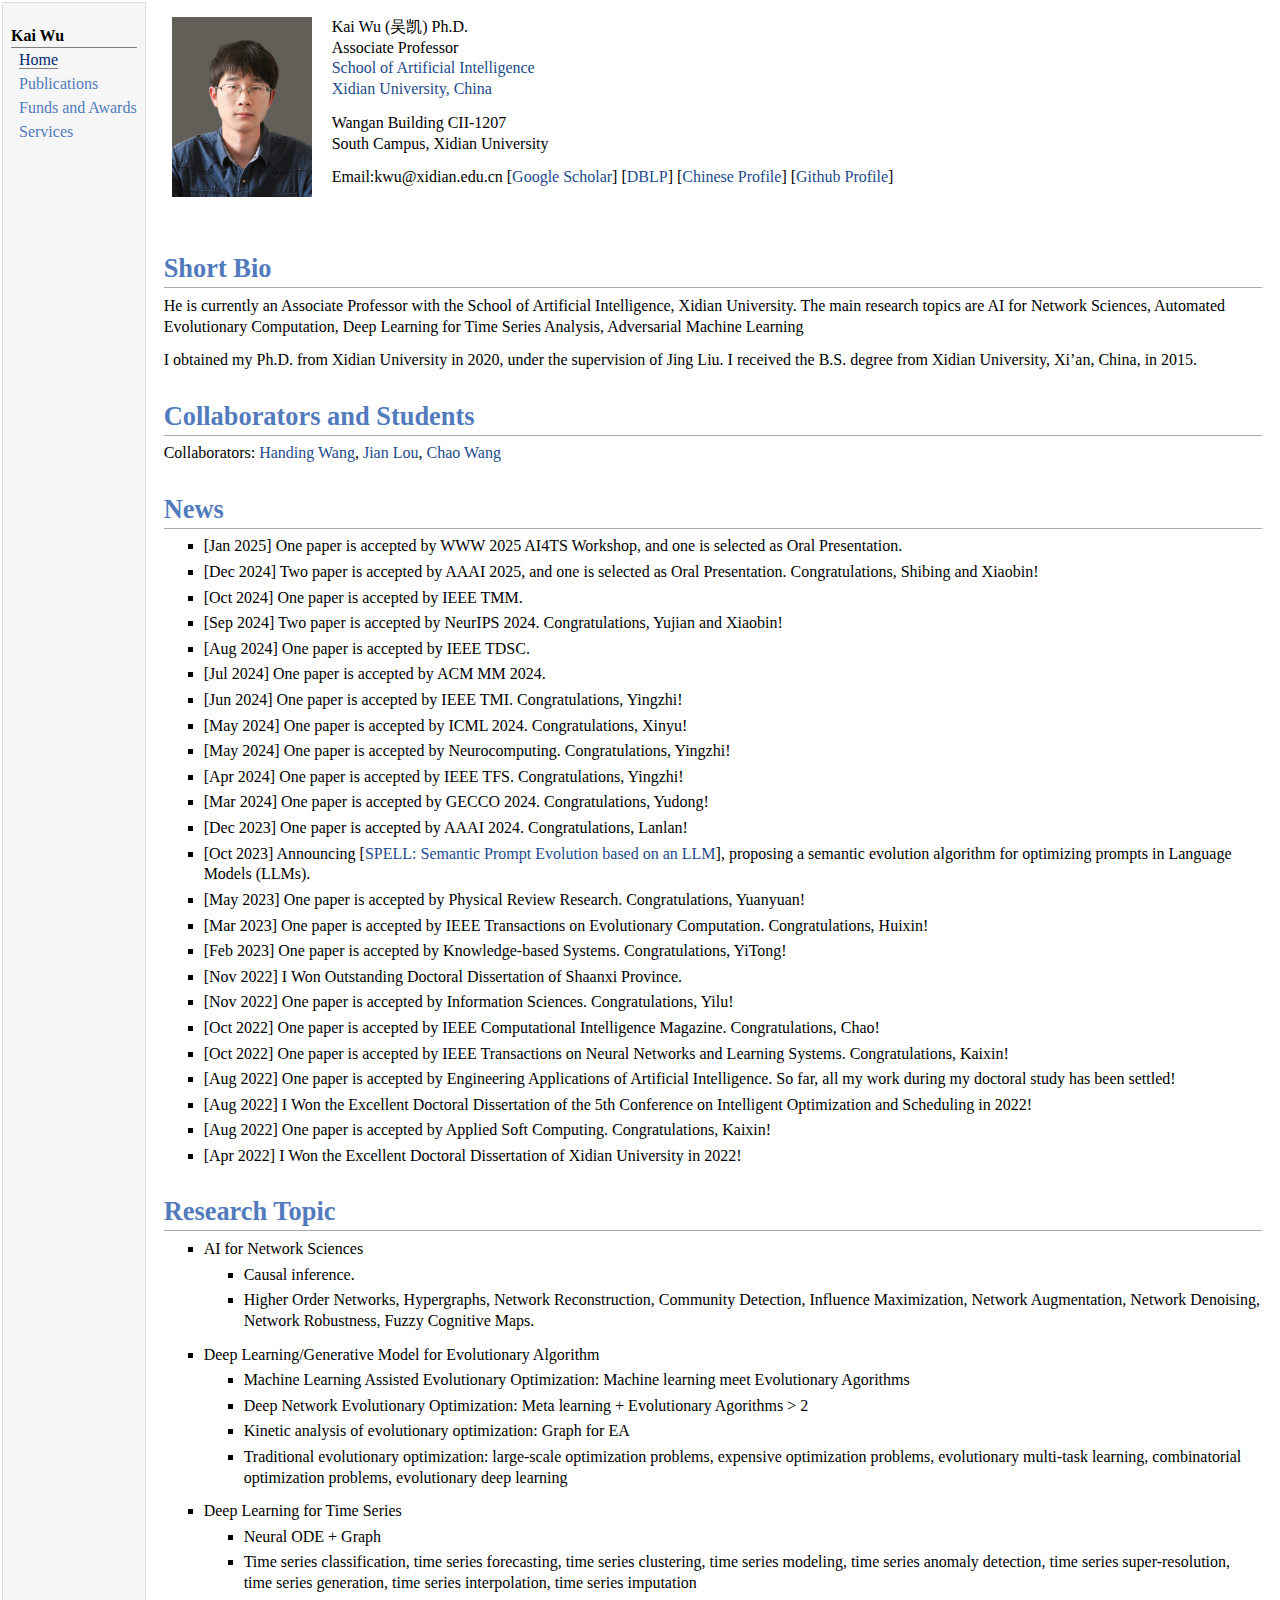
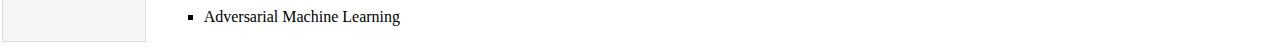
<file: index.html>
<!DOCTYPE html PUBLIC "-//W3C//DTD XHTML 1.1//EN"
  "http://www.w3.org/TR/xhtml11/DTD/xhtml11.dtd">
<html xmlns="http://www.w3.org/1999/xhtml" xml:lang="en">
<head>
<meta name="generator" content="jemdoc, see http://jemdoc.jaboc.net/" />
<meta http-equiv="Content-Type" content="text/html;charset=utf-8" />
<link rel="stylesheet" href="jemdoc.css" type="text/css" />
<title>Welcome to Kai Wu's Homepage</title>
</head>
<body>
<table summary="Table for page layout." id="tlayout">
<tr valign="top">
<td id="layout-menu">
<div class="menu-category">Kai Wu</div>
<div class="menu-item"><a href="index.html" class="current">Home</a></div>
<div class="menu-item"><a href="publication.html">Publications</a></div>
<div class="menu-item"><a href="grant_award.html">Funds and Awards</a></div>
<div class="menu-item"><a href="service.html">Services</a></div>
<script type="text/javascript" id="clstr_globe" src="//clustrmaps.com/globe.js?d=V5JjG9mrYOMcBDVsyWAWHBMVtJ3RlmTlkPXp74r67qE"></script>
</td>
<td id="layout-content">
<p>
<tt> </tt>
</p>
<table class="imgtable"><tr><td>
<img src="kw.jpg" alt="alt text" width="140px" />&nbsp;</td>
<td align="left"><p>Kai Wu (吴凯) Ph.D.<br>
Associate Professor<br>
<a href="http://sai.xidian.edu.cn/" target=&ldquo;blank&rdquo;>School of Artificial Intelligence</a> <br>
<a href="https://www.xidian.edu.cn/" target=&ldquo;blank&rdquo;>Xidian University, China</a> <br></p>
<p>Wangan Building CII-1207<br>
South Campus, Xidian University<br></p>
<p>Email:kwu@xidian.edu.cn [<a href="https://scholar.google.com/citations?hl=zh-CN&user=4zGSPzsAAAAJ" target=&ldquo;blank&rdquo;>Google Scholar</a>] [<a href="https://dblp.org/pid/94/4728-3.html" target=&ldquo;blank&rdquo;>DBLP</a>] [<a href="https://web.xidian.edu.cn/kwu/" target=&ldquo;blank&rdquo;>Chinese Profile</a>] [<a href="https://github.com/SparseL" target=&ldquo;blank&rdquo;>Github Profile</a>]</p>
</td></tr></table>
<p><br></p>
<h1>Short Bio</h1>
<p>He is currently an Associate Professor with the School of Artificial Intelligence, Xidian University. The main research topics are AI for Network Sciences, Automated Evolutionary Computation, Deep Learning for Time Series Analysis, Adversarial Machine Learning</p>
<p>I obtained my Ph.D. from Xidian University in 2020, under the supervision of Jing Liu. I received the B.S. degree from Xidian University, Xi’an, China, in 2015.</p>
<!-- <p>He is the chair of IEEE Symposium 2020-2022 on Multi-agent System Coordination and Optimization</a>.</p> -->
<!-- <p>He is the chair of <a href="http://conf.kzgc.com.cn/iai2020/submitpapers/invitedsessions" target=&ldquo;blank&rdquo;>The 2nd International Conference on Industrial Artificial Intelligence, Invited Session: Industrial Artificial Intelligence for Time Series Data in Large-scale Complex Systems</a>.</p> -->
<h1>Collaborators and Students</h1>
  <p>Collaborators: <a href="https://sites.google.com/site/handingwanghomepage/home" target=&ldquo;blank&rdquo;>Handing Wang</a>, <a href="https://sites.google.com/view/jianlou" target=&ldquo;blank&rdquo;>Jian Lou</a>, <a href="https://xiaofangxd.github.io/Chao-Wang/about/" target=&ldquo;blank&rdquo;>Chao Wang</a></p>
  <!-- <p>Master Students: Shuijing Zhang, Huixin Ma, Yuanyuan Li, Lanlan Chen, Xiaobin Li, Xinyu Guo, Tianyu Li, Yudong Yang, Beining Zhang, Yujian Li</p> -->
<h1>News</h1>
<ul>
<!--<li><p>[Nov 2022] I Won Outstanding Doctoral Dissertation of Shaanxi Province.</p> 
</li>-->
<li><p>[Jan 2025] One paper is accepted by WWW 2025 AI4TS Workshop, and one is selected as Oral Presentation.</p>
</li>
<li><p>[Dec 2024] Two paper is accepted by AAAI 2025, and one is selected as Oral Presentation. Congratulations, Shibing and Xiaobin!</p>
</li>
<li><p>[Oct 2024] One paper is accepted by IEEE TMM.</p>
</li>
<li><p>[Sep 2024] Two paper is accepted by NeurIPS 2024. Congratulations, Yujian and Xiaobin!</p>
</li>
<li><p>[Aug 2024] One paper is accepted by IEEE TDSC.</p>
</li>
<li><p>[Jul 2024] One paper is accepted by ACM MM 2024.</p>
</li>
<li><p>[Jun 2024] One paper is accepted by IEEE TMI. Congratulations, Yingzhi!</p>
</li>
<li><p>[May 2024] One paper is accepted by ICML 2024. Congratulations, Xinyu!</p>
</li>
<li><p>[May 2024] One paper is accepted by Neurocomputing. Congratulations, Yingzhi!</p>
</li>
<li><p>[Apr 2024] One paper is accepted by IEEE TFS. Congratulations, Yingzhi!</p>
</li>
<li><p>[Mar 2024] One paper is accepted by GECCO 2024. Congratulations, Yudong!</p>
</li>
<li><p>[Dec 2023] One paper is accepted by AAAI 2024. Congratulations, Lanlan!</p>
</li>
<li><p>[Oct 2023] Announcing [<a href="https://arxiv.org/abs/2310.01260J" target=&ldquo;blank&rdquo;>SPELL: Semantic Prompt Evolution based on an LLM</a>], proposing a semantic evolution algorithm for optimizing prompts in Language Models (LLMs).</p>
</li>
<li><p>[May 2023] One paper is accepted by Physical Review Research. Congratulations, Yuanyuan!</p>
</li>
<li><p>[Mar 2023] One paper is accepted by IEEE Transactions on Evolutionary Computation. Congratulations, Huixin!</p>
</li>
<li><p>[Feb 2023] One paper is accepted by Knowledge-based Systems. Congratulations, YiTong!</p>
</li>
<li><p>[Nov 2022] I Won Outstanding Doctoral Dissertation of Shaanxi Province.</p> 
</li>
<li><p>[Nov 2022] One paper is accepted by Information Sciences. Congratulations, Yilu!</p>
</li>
<li><p>[Oct 2022] One paper is accepted by IEEE Computational Intelligence Magazine. Congratulations, Chao!</p>
</li>
<li><p>[Oct 2022] One paper is accepted by IEEE Transactions on Neural Networks and Learning Systems. Congratulations, Kaixin!</p>
</li>
<li><p>[Aug 2022] One paper is accepted by Engineering Applications of Artificial Intelligence. So far, all my work during my doctoral study has been settled!</p>
</li>
<li><p>[Aug 2022] I Won the Excellent Doctoral Dissertation of the 5th Conference on Intelligent Optimization and Scheduling in 2022!</p>
</li>
<li><p>[Aug 2022] One paper is accepted by Applied Soft Computing. Congratulations, Kaixin!</p>
</li>
<li><p>[Apr 2022] I Won the Excellent Doctoral Dissertation of Xidian University in 2022!</p>
</li>
<!-- <li><p>[Dec 2021] One paper is accepted by IEEE Computational Intelligence Magazine. Congratulations, Chao!</p>
</li>
<li><p>[Dec 2021] Supported by the youth talent fund of Zhejiang Lab.</p>
</li>
<li><p>[Sep 2021] One paper is accepted by ChineseCSCW2021.</p>
</li>
<li><p>[Aug 2021] One paper is accepted by IEEE Transactions on Cybernetics. Congratulations, Chaolong Ying!</p>
</li>
<li><p>[Jun 2021] One paper is accepted by IEEE Transactions on Cybernetics. Congratulations, Chao!</p>
</li>
<li><p>[Apr 2021] One paper is accepted by Applied Soft Computing. Congratulations, Chao!</p>
</li>
<li><p>[Apr 2021] One paper is accepted by Knowledge-based Systems. Congratulations, Fang!</p>
</li>
<li><p>[Mar 2021] One paper is accepted by IEEE Transactions on Evolutionary Computation</p>
</li>
<li><p>[Feb 2021] One paper is accepted by SCIENTIA SINICA Technologica</p>
</li>
<li><p>[Nov 2020] One paper is accepted by EMO2021</p>
</li>
<li><p>[Sep 2020] One paper is accepted by IEEE SSCI2020</p>
</li>
<li><p>[Sep 2020] One paper is accepted by IAI2020</p>
</li>
<li><p>[Sep 2020] One paper is accepted by IEEE Transactions on Cybernetics</p>
</li>
<li><p>[Sep 2020] I have joined in Xidian University</p>
</li>
<li><p>[Aug 2020] 2020-8-18, I have successfully defended my PhD dissertation and became a PhD</p>
</li>
<li><p>[Mar 2020] Call for Paper: <a href="http://conf.kzgc.com.cn/iai2020/submitpapers/invitedsessions" target=&ldquo;blank&rdquo;>The 2nd International Conference on Industrial Artificial Intelligence, Invited Session: Industrial Artificial Intelligence for Time Series Data in Large-scale Complex Systems</a>.</p>
</li>
<li><p>[Feb 2020] Call for Paper: <a href="http://www.ieeessci2020.org/symposiums/masco.html" target=&ldquo;blank&rdquo;>IEEE Symposium 2020 on Multi-agent System Coordination and Optimization</a>.</p>
</li>
<li><p>[Aug 2020] One paper is accepted by IEEE Transactions on Evolutionary Computation</p>
</li>
<li><p>[Aug 2020] One paper is accepted by Knowledge-based Systems</p>
</li>
<li><p>[May 2020] One paper is accepted by Knowledge-based Systems</p>
</li>
<li><p>[May 2020] One paper is accepted by IEEE Transactions on Fuzzy Systems</p>
</li>
<li><p>[Apr 2020] One paper is accepted by IEEE Transactions on Fuzzy Systems</p>
</li>
<li><p>[Feb 2020] One paper is accepted by IEEE Transactions on Fuzzy Systems</p>
</li>
<li><p>[Nov 2019] One paper is accepted by IEEE Transactions on Fuzzy Systems</p>
</li> -->
</ul>
<h1>Research Topic</h1>
<ul>
<li><p>AI for Network Sciences
</p>
</li>
<ul>
<li><p>Causal inference.</p>
</li>
<li><p>Higher Order Networks, Hypergraphs, Network Reconstruction, Community Detection, Influence Maximization, Network Augmentation, Network Denoising, Network Robustness, Fuzzy Cognitive Maps.</p>
</li>
</ul>
</ul>
<ul>
<li><p>Deep Learning/Generative Model for Evolutionary Algorithm</p>
</li>
<ul>
<li><p>Machine Learning Assisted Evolutionary Optimization: Machine learning meet Evolutionary Agorithms</p>
</li>
<li><p>Deep Network Evolutionary Optimization: Meta learning + Evolutionary Agorithms > 2</p>
</li>
<li><p>Kinetic analysis of evolutionary optimization: Graph for EA</p>
</li>
<li><p>Traditional evolutionary optimization: large-scale optimization problems, expensive optimization problems, evolutionary multi-task learning, combinatorial optimization problems, evolutionary deep learning</p>
</li>
</ul>
</ul>
<ul>
<li><p>Deep Learning for Time Series</p>
</li>
<ul>
<li><p>Neural ODE + Graph</p>
</li>
<li><p>Time series classification, time series forecasting, time series clustering, time series modeling, time series anomaly detection, time series super-resolution, time series generation, time series interpolation, time series imputation</p>
</li>
</ul>
</ul>
<ul>
<li><p>Adversarial Machine Learning</p>
</li>
</ul>
</td>
</tr>
</table>
<script>
var _hmt = _hmt || [];
(function() {
  var hm = document.createElement("script");
  hm.src = "https://hm.baidu.com/hm.js?d56a1698848ed345e37455eb85b19de8";
  var s = document.getElementsByTagName("script")[0]; 
  s.parentNode.insertBefore(hm, s);
})();
</script>
</body>
</html>
</file>
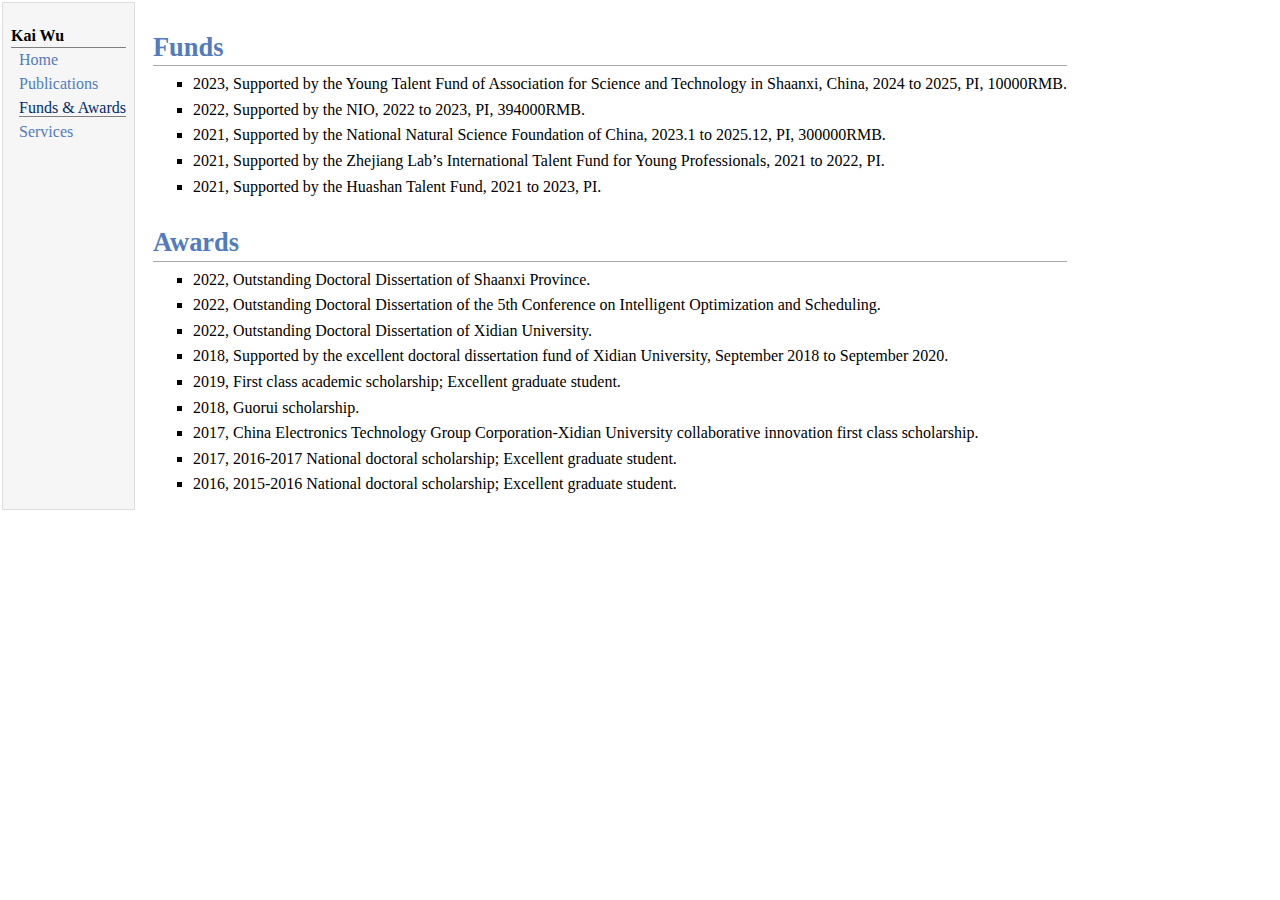
<file: grant_award.html>
<!DOCTYPE html PUBLIC "-//W3C//DTD XHTML 1.1//EN"
  "http://www.w3.org/TR/xhtml11/DTD/xhtml11.dtd">
<html xmlns="http://www.w3.org/1999/xhtml" xml:lang="en">
<head>
<meta name="generator" content="jemdoc, see http://jemdoc.jaboc.net/" />
<meta http-equiv="Content-Type" content="text/html;charset=utf-8" />
<link rel="stylesheet" href="jemdoc.css" type="text/css" />
<title>Welcome to Kai Wu's Homepage</title>
</head>
<body>
<table summary="Table for page layout." id="tlayout">
<tr valign="top">
<td id="layout-menu">
<div class="menu-category">Kai Wu</div>
<div class="menu-item"><a href="index.html">Home</a></div>
<div class="menu-item"><a href="publication.html">Publications</a></div>
<div class="menu-item"><a href="grant_award.html" class="current">Funds & Awards</a></div>
<div class="menu-item"><a href="service.html">Services</a></div>
</td>
<td id="layout-content">
<p>
<tt> </tt>
</p>
<h1>Funds</h1>
<ul>
<li><p>2023, Supported by the Young Talent Fund of Association for Science and Technology in Shaanxi, China, 2024 to 2025, PI, 10000RMB.</p>
</li>
<li><p>2022, Supported by the NIO, 2022 to 2023, PI, 394000RMB.</p>
</li>
<li><p>2021, Supported by the National Natural Science Foundation of China, 2023.1 to 2025.12, PI, 300000RMB.</p>
</li>
<li><p>2021, Supported by the Zhejiang Lab’s International Talent Fund for Young Professionals, 2021 to 2022, PI.</p>
</li>
<li><p>2021, Supported by the Huashan Talent Fund, 2021 to 2023, PI.</p>
</li>
</ul>

<h1>Awards</h1>
<ul>
<li><p>2022, Outstanding Doctoral Dissertation of Shaanxi Province.</p>
</li>
<li><p>2022, Outstanding Doctoral Dissertation of the 5th Conference on Intelligent Optimization and Scheduling.</p>
</li>
<li><p>2022, Outstanding Doctoral Dissertation of Xidian University.</p>
</li>
<li><p>2018, Supported by the excellent doctoral dissertation fund of Xidian University, September 2018 to September 2020.</p>
</li>
<li><p>2019, First class academic scholarship; Excellent graduate student.</p>
</li>
<li><p>2018, Guorui scholarship.</p>
</li>
<li><p>2017, China Electronics Technology Group Corporation-Xidian University collaborative innovation first class scholarship.</p>
</li>
<li><p>2017, 2016-2017 National doctoral scholarship; Excellent graduate student.</p>
</li>
<li><p>2016, 2015-2016 National doctoral scholarship; Excellent graduate student.</p>
</li>
</ul>
</td>
</tr>
</table>
<script>
var _hmt = _hmt || [];
(function() {
  var hm = document.createElement("script");
  hm.src = "https://hm.baidu.com/hm.js?d56a1698848ed345e37455eb85b19de8";
  var s = document.getElementsByTagName("script")[0]; 
  s.parentNode.insertBefore(hm, s);
})();
</script>
</body>
</html>
</file>
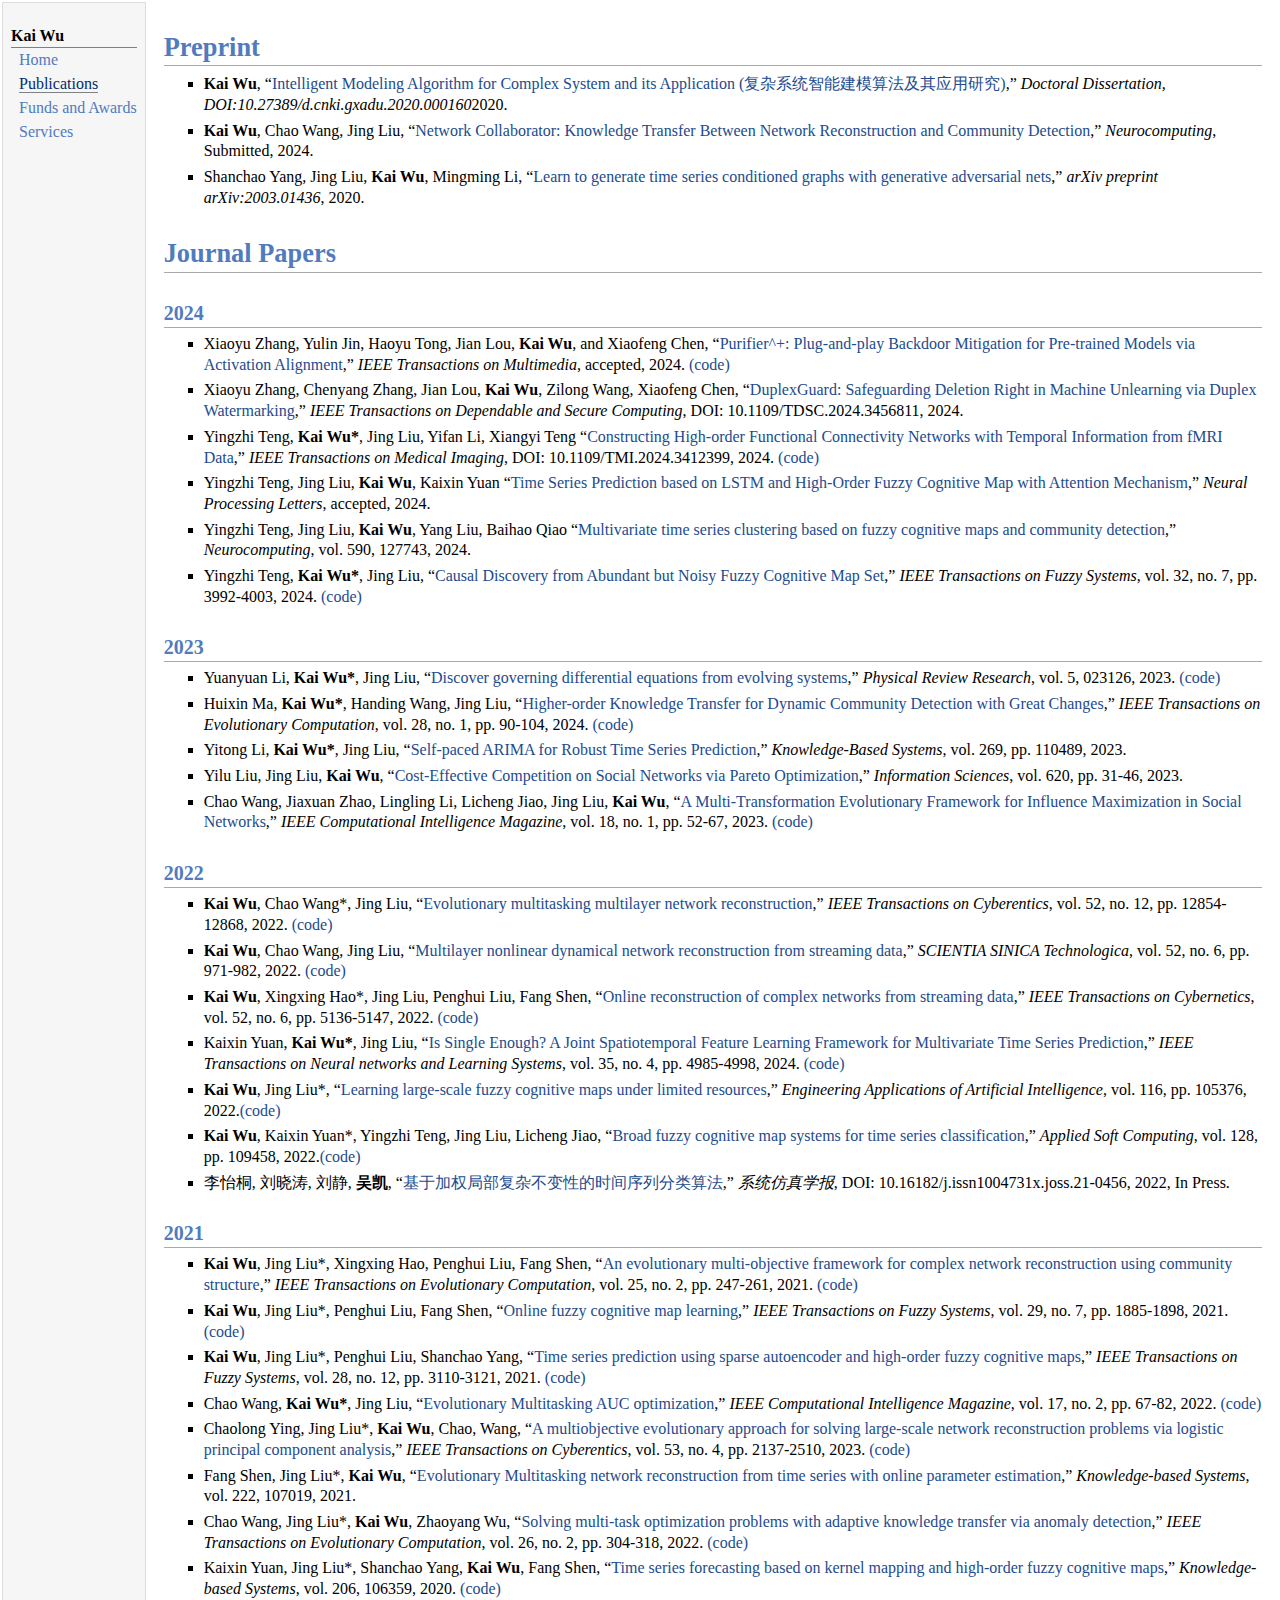
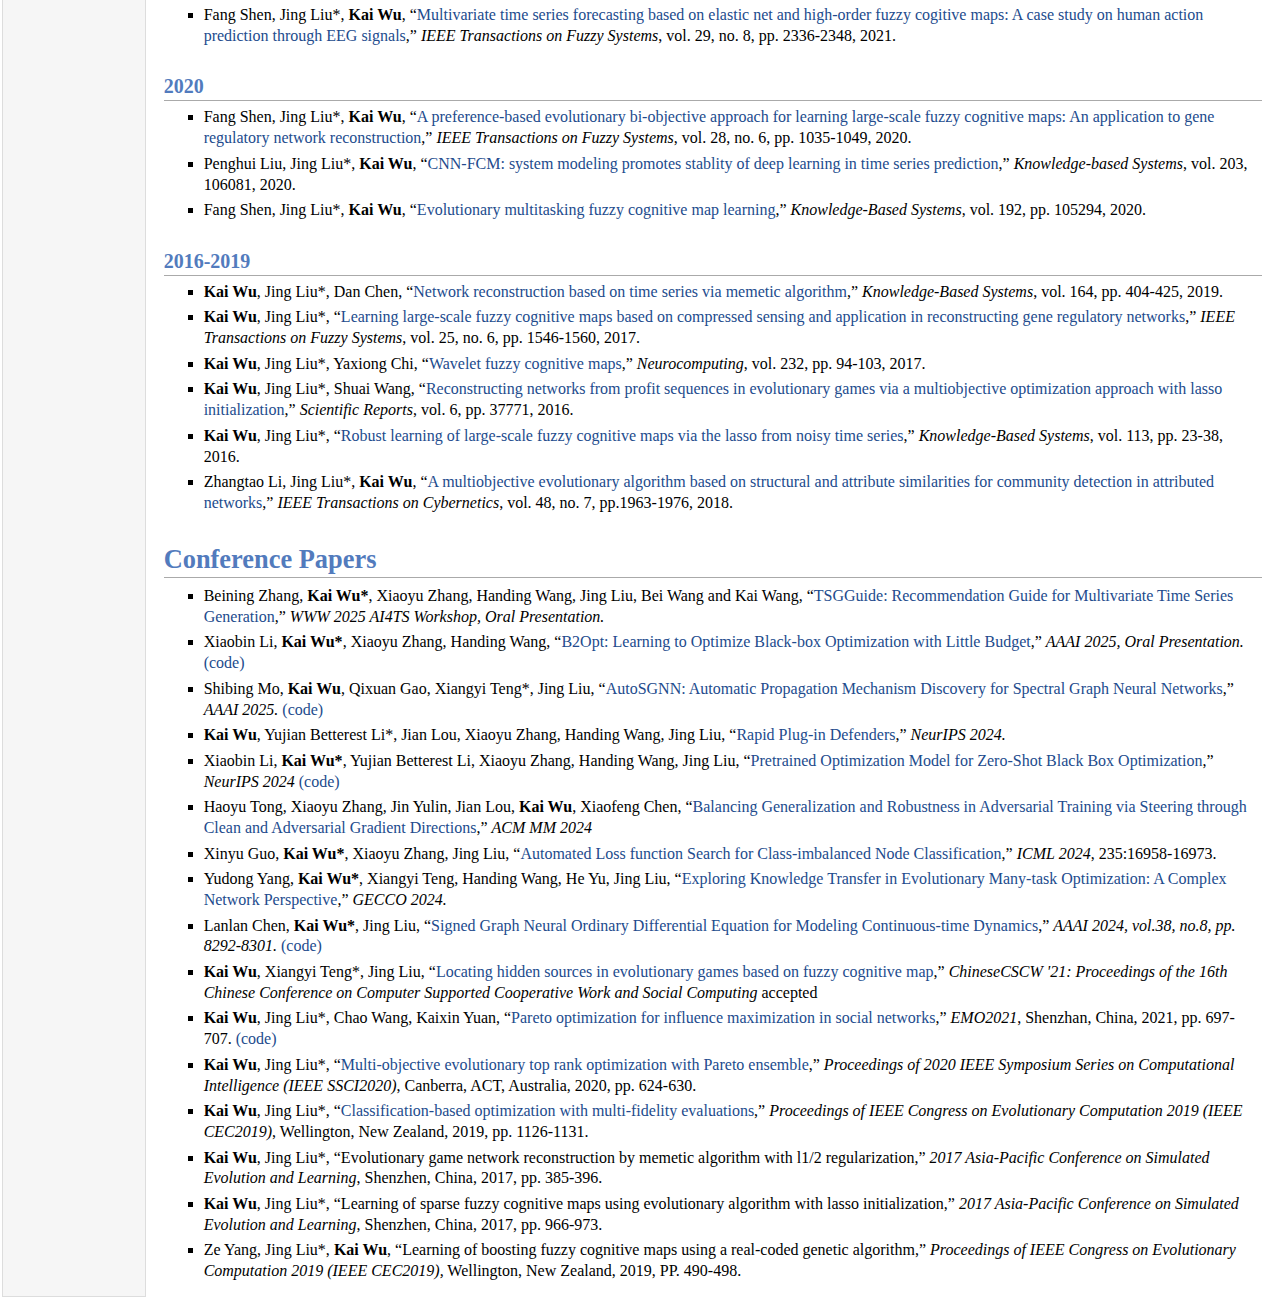
<file: publication.html>
<!DOCTYPE html PUBLIC "-//W3C//DTD XHTML 1.1//EN"
  "http://www.w3.org/TR/xhtml11/DTD/xhtml11.dtd">
<html xmlns="http://www.w3.org/1999/xhtml" xml:lang="en">
<head>
<meta name="generator" content="jemdoc, see http://jemdoc.jaboc.net/" />
<meta http-equiv="Content-Type" content="text/html;charset=utf-8" />
<link rel="stylesheet" href="jemdoc.css" type="text/css" />
<title>Welcome to Kai Wu's Homepage</title>
</head>
<body>
<table summary="Table for page layout." id="tlayout">
<tr valign="top">
<td id="layout-menu">
<div class="menu-category">Kai Wu</div>
<div class="menu-item"><a href="index.html">Home</a></div>
<div class="menu-item"><a href="publication.html" class="current">Publications</a></div>
<div class="menu-item"><a href="grant_award.html">Funds and Awards</a></div>
<div class="menu-item"><a href="service.html">Services</a></div>
<!-- <script type="text/javascript" id="clustrmaps" src="//clustrmaps.com/map_v2.js?d=V5JjG9mrYOMcBDVsyWAWHBMVtJ3RlmTlkPXp74r67qE&cl=ffffff&w=a"></script> -->
</td>
<td id="layout-content">
<p>
<tt> </tt>
</p>
<h1>Preprint</h1>
<ul>
<li><p><b>Kai Wu</b>, &ldquo;<a href="https://kns.cnki.net/kcms/detail/detail.aspx?dbcode=CDFD&dbname=CDFDLAST2021&filename=1020162882.nh&uniplatform=NZKPT&v=KC20cTX2YD2tEipAQOix4NBu0uBSNsiGQ7xkDawCjfMa4ZWfmcqp742v8DQQYzcD" target=&rdquo;blank&ldquo;>Intelligent Modeling Algorithm for Complex System and its Application (复杂系统智能建模算法及其应用研究)</a>,&rdquo; <i>Doctoral Dissertation, DOI:10.27389/d.cnki.gxadu.2020.000160</i>2020.</p>
</li>
<li><p><b>Kai Wu</b>, Chao Wang, Jing Liu, &ldquo;<a href="https://arxiv.org/abs/2201.01134" target=&rdquo;blank&ldquo;>Network Collaborator: Knowledge Transfer Between Network Reconstruction and Community Detection</a>,&rdquo; <i>Neurocomputing</i>, Submitted, 2024.</p>
</li>
<li><p>Shanchao Yang, Jing Liu, <b>Kai Wu</b>, Mingming Li, &ldquo;<a href="https://arxiv.org/abs/2003.01436" target=&rdquo;blank&ldquo;>Learn to generate time series conditioned graphs with generative adversarial nets</a>,&rdquo;  <i>arXiv preprint arXiv:2003.01436</i>, 2020.</p> 
</li>
</ul>  
<h1>Journal Papers</h1>
<h2>2024</h2>
<ul>
<li><p>Xiaoyu Zhang, Yulin Jin, Haoyu Tong, Jian Lou, <b>Kai Wu</b>, and Xiaofeng Chen, &ldquo;<a href="https://ieeexplore.ieee.org/document/10495183" target=&rdquo;blank&ldquo;>Purifier^+: Plug-and-play Backdoor Mitigation for Pre-trained Models via Activation Alignment</a>,&rdquo; <i>IEEE Transactions on Multimedia</i>, accepted, 2024. <a href="https://github.com/clustering-effect/Purifier" target=blank>(code)</a></p>
</li>
<li><p>Xiaoyu Zhang, Chenyang Zhang, Jian Lou, <b>Kai Wu</b>, Zilong Wang, Xiaofeng Chen, &ldquo;<a href="https://ieeexplore.ieee.org/abstract/document/10670570" target=&rdquo;blank&ldquo;>DuplexGuard: Safeguarding Deletion Right in Machine Unlearning via Duplex Watermarking</a>,&rdquo; <i>IEEE Transactions on Dependable and Secure Computing</i>, DOI: 10.1109/TDSC.2024.3456811, 2024. </p>
</li>
<li><p>Yingzhi Teng, <b>Kai Wu*</b>, Jing Liu, Yifan Li, Xiangyi Teng &ldquo;<a href="https://ieeexplore.ieee.org/document/10553342" target=&rdquo;blank&ldquo;>Constructing High-order Functional Connectivity Networks with Temporal Information from fMRI Data</a>,&rdquo; <i>IEEE Transactions on Medical Imaging</i>, DOI: 10.1109/TMI.2024.3412399, 2024. <a href="https://github.com/IngeTeng/THFCN" target=blank>(code)</a></p>
</li>
<li><p>Yingzhi Teng, Jing Liu, <b>Kai Wu</b>, Kaixin Yuan &ldquo;<a href="https://www.sciencedirect.com/science/article/abs/pii/S0925231224005149" target=&rdquo;blank&ldquo;>Time Series Prediction based on LSTM and High-Order Fuzzy Cognitive Map with Attention Mechanism</a>,&rdquo; <i>Neural Processing Letters</i>, accepted, 2024.</p>
</li>
<li><p>Yingzhi Teng, Jing Liu, <b>Kai Wu</b>, Yang Liu, Baihao Qiao &ldquo;<a href="https://www.sciencedirect.com/science/article/abs/pii/S0925231224005149" target=&rdquo;blank&ldquo;>Multivariate time series clustering based on fuzzy cognitive maps and community detection</a>,&rdquo; <i>Neurocomputing</i>, vol. 590, 127743, 2024.</p>
</li>
<li><p>Yingzhi Teng, <b>Kai Wu*</b>, Jing Liu, &ldquo;<a href="https://ieeexplore.ieee.org/document/10495183" target=&rdquo;blank&ldquo;>Causal Discovery from Abundant but Noisy Fuzzy Cognitive Map Set</a>,&rdquo; <i>IEEE Transactions on Fuzzy Systems</i>, vol. 32, no. 7, pp. 3992-4003, 2024. <a href="https://github.com/IngeTeng/Abundant-but-Noisy-FCMs" target=blank>(code)</a></p>
</li>
</ul>
<h2>2023</h2>
<ul>
<li><p>Yuanyuan Li, <b>Kai Wu*</b>, Jing Liu, &ldquo;<a href="https://journals.aps.org/prresearch/abstract/10.1103/PhysRevResearch.5.023126" target=&rdquo;blank&ldquo;>Discover governing differential equations from evolving systems</a>,&rdquo; <i>Physical Review Research</i>, vol. 5, 023126, 2023. <a href="https://github.com/xiaoyuans/O-SINDy" target=blank>(code)</a></p>
</li>
<li><p>Huixin Ma, <b>Kai Wu*</b>, Handing Wang, Jing Liu, &ldquo;<a href="https://ieeexplore.ieee.org/abstract/document/10071529/" target=&rdquo;blank&ldquo;>Higher-order Knowledge Transfer for Dynamic Community Detection with Great Changes</a>,&rdquo; <i>IEEE Transactions on Evolutionary Computation</i>, vol. 28, no. 1, pp. 90-104, 2024. <a href="https://github.com/SparseL/HoKT" target=blank>(code)</a></p>
</li>
<li><p>Yitong Li, <b>Kai Wu*</b>, Jing Liu, &ldquo;<a href="https://www.sciencedirect.com/science/article/abs/pii/S0950705123002393" target=&rdquo;blank&ldquo;>Self-paced ARIMA for Robust Time Series Prediction</a>,&rdquo; <i>Knowledge-Based Systems</i>, vol. 269, pp. 110489, 2023.</p> 
</li>
<li><p>Yilu Liu, Jing Liu, <b>Kai Wu</b>, &ldquo;<a href="https://www.sciencedirect.com/science/article/abs/pii/S0020025522013366" target=&rdquo;blank&ldquo;>Cost-Effective Competition on Social Networks via Pareto Optimization</a>,&rdquo; <i>Information Sciences</i>, vol. 620, pp. 31-46, 2023.</p> 
</li>
<li><p>Chao Wang, Jiaxuan Zhao, Lingling Li, Licheng Jiao, Jing Liu, <b>Kai Wu</b>, &ldquo;<a href="https://arxiv.org/abs/2204.03297" target=&rdquo;blank&ldquo;>A Multi-Transformation Evolutionary Framework for Influence Maximization in Social Networks</a>,&rdquo; <i>IEEE Computational Intelligence Magazine</i>, vol. 18, no. 1, pp. 52-67, 2023. <a href="https://github.com/xiaofangxd/MTEFIM" target=blank>(code)</a></p>
</li>
</ul>
<h2>2022</h2>
<ul>
<li><p><b>Kai Wu</b>, Chao Wang*, Jing Liu, &ldquo;<a href="https://www.researchgate.net/publication/352387163_Evolutionary_Multitasking_Multilayer_Network_Reconstruction" target=&rdquo;blank&ldquo;>Evolutionary multitasking multilayer network reconstruction</a>,&rdquo; <i>IEEE Transactions on Cyberentics</i>, vol. 52, no. 12, pp. 12854-12868, 2022. <a href="https://github.com/SparseL/EM2MNR" target=blank>(code)</a></p>
</li>
<li><p><b>Kai Wu</b>, Chao Wang, Jing Liu, &ldquo;<a href="https://engine.scichina.com/publisher/scp/journal/SST/doi/10.1360/SST-2020-0491" target=&rdquo;blank&ldquo;>Multilayer nonlinear dynamical network reconstruction from streaming data</a>,&rdquo; <i>SCIENTIA SINICA Technologica</i>, vol. 52, no. 6, pp. 971-982, 2022. <a href="https://github.com/SparseL/OMNR" target=blank>(code)</a> </p>
</li>
<li><p><b>Kai Wu</b>, Xingxing Hao*, Jing Liu, Penghui Liu, Fang Shen, &ldquo;<a href="https://www.researchgate.net/publication/344233702_Online_Reconstruction_of_Complex_Networks_from_Streaming_Data" target=&rdquo;blank&ldquo;>Online reconstruction of complex networks from streaming data</a>,&rdquo; <i>IEEE Transactions on Cybernetics</i>, vol. 52, no. 6, pp. 5136-5147, 2022. <a href="https://github.com/SparseL/Online-NR" target=blank>(code)</a></p>
</li>
<li><p>Kaixin Yuan, <b>Kai Wu*</b>, Jing Liu, &ldquo;<a href="https://www.researchgate.net/publication/364333994_Is_Single_Enough_A_Joint_Spatiotemporal_Feature_Learning_Framework_for_Multivariate_Time_Series_Prediction" target=&rdquo;blank&ldquo;>Is Single Enough? A Joint Spatiotemporal Feature Learning Framework for Multivariate Time Series Prediction</a>,&rdquo; <i>IEEE Transactions on Neural networks and Learning Systems</i>, vol. 35, no. 4, pp. 4985-4998, 2024. <a href="https://github.com/maisuiqianxun/STFCM/" target=blank>(code)</a></p>
</li>
<li><p><b>Kai Wu</b>, Jing Liu*, &ldquo;<a href="https://www.sciencedirect.com/science/article/abs/pii/S0952197622003852" target=&rdquo;blank&ldquo;>Learning large-scale fuzzy cognitive maps under limited resources</a>,&rdquo; <i>Engineering Applications of Artificial Intelligence</i>, vol. 116, pp. 105376, 2022.<a href="https://github.com/SparseL/HTMA-DRA" target=blank>(code)</a></p> 
</li>
<li><p><b>Kai Wu</b>, Kaixin Yuan*, Yingzhi Teng, Jing Liu, Licheng Jiao,  &ldquo;<a href="https://www.sciencedirect.com/science/article/abs/pii/S1568494622005701" target=&rdquo;blank&ldquo;>Broad fuzzy cognitive map systems for time series classification</a>,&rdquo; <i>Applied Soft Computing</i>, vol. 128, pp. 109458, 2022.<a href="https://github.com/maisuiqianxun/BFCMS" target=blank>(code)</a></p> 
</li>
<li><p>李怡桐, 刘晓涛, 刘静, <b>吴凯</b>, &ldquo;<a href="https://t.cnki.net/kcms/detail?v=g-e6FPoBuLIC4V2nD_YJNnq5wodHDnRl_IVItwAwgd_YS7Xu7nqRnzoGNnqIR8j0clp1WPcj_bDajr4RcZITs_wYPNOi2us0Ao_uP6BlHC4B3ph7-iJeNuxu_alPDX01R79nOX9efYo=&uniplatform=NZKPT" target=&rdquo;blank&ldquo;>基于加权局部复杂不变性的时间序列分类算法</a>,&rdquo; <i>系统仿真学报</i>, DOI: 10.16182/j.issn1004731x.joss.21-0456, 2022, In Press. </p>
</li>
</ul>
<h2>2021</h2>
<ul>
<li><p><b>Kai Wu</b>, Jing Liu*, Xingxing Hao, Penghui Liu, Fang Shen, &ldquo;<a href="https://ieeexplore.ieee.org/document/9180296" target=&rdquo;blank&ldquo;>An evolutionary multi-objective framework for complex network reconstruction using community structure</a>,&rdquo; <i>IEEE Transactions on Evolutionary Computation</i>, vol. 25, no. 2, pp. 247-261, 2021. <a href="https://github.com/SparseL/Community-NR" target=blank>(code)</a></p>
</li>
<li><p><b>Kai Wu</b>, Jing Liu*, Penghui Liu, Fang Shen, &ldquo;<a href="https://ieeexplore.ieee.org/document/9072613" target=&rdquo;blank&ldquo;>Online fuzzy cognitive map learning</a>,&rdquo; <i>IEEE Transactions on Fuzzy Systems</i>, vol. 29, no. 7, pp. 1885-1898, 2021. <a href="https://github.com/SparseL/Online-NR" target=blank>(code)</a></p>
</li>
<li><p><b>Kai Wu</b>, Jing Liu*, Penghui Liu, Shanchao Yang, &ldquo;<a href="https://ieeexplore.ieee.org/document/8918289" target=&rdquo;blank&ldquo;>Time series prediction using sparse autoencoder and high-order fuzzy cognitive maps</a>,&rdquo; <i>IEEE Transactions on Fuzzy Systems</i>, vol. 28, no. 12, pp. 3110-3121, 2021. <a href="https://github.com/SparseL/SAE-FCM" target=blank>(code)</a></p>
</li>
<li><p>Chao Wang, <b>Kai Wu*</b>, Jing Liu, &ldquo;<a href="https://www.researchgate.net/publication/357183194_Evolutionary_Multitasking_AUC_optimization" target=&rdquo;blank&ldquo;>Evolutionary Multitasking AUC optimization</a>,&rdquo; <i>IEEE Computational Intelligence Magazine</i>, vol. 17, no. 2, pp. 67-82, 2022. <a href="https://github.com/xiaofangxd/EMTAUC" target=blank>(code)</a></p>
</li>
<li><p>Chaolong Ying, Jing Liu*, <b>Kai Wu</b>, Chao, Wang, &ldquo;<a href="https://ieeexplore.ieee.org/document/9537739" target=&rdquo;blank&ldquo;>A multiobjective evolutionary approach for solving large-scale network reconstruction problems via logistic principal component analysis</a>,&rdquo; <i>IEEE Transactions on Cyberentics</i>, vol. 53, no. 4, pp. 2137-2510, 2023. <a href="https://github.com/xiaofangxd/SLEMO-NR" target=blank>(code)</a></p>
</li>
<li><p>Fang Shen, Jing Liu*, <b>Kai Wu</b>, &ldquo;<a href="https://www.sciencedirect.com/science/article/abs/pii/S0950705121002823" target=&rdquo;blank&ldquo;>Evolutionary Multitasking network reconstruction from time series with online parameter estimation</a>,&rdquo; <i>Knowledge-based Systems</i>, vol. 222, 107019, 2021.</p>
</li>
<li><p>Chao Wang, Jing Liu*, <b>Kai Wu</b>, Zhaoyang Wu, &ldquo;<a href="https://ieeexplore.ieee.org/document/9385398" target=&rdquo;blank&ldquo;>Solving multi-task optimization problems with adaptive knowledge transfer via anomaly detection</a>,&rdquo; <i>IEEE Transactions on Evolutionary Computation</i>, vol. 26, no. 2, pp. 304-318, 2022. <a href="https://github.com/SparseL/MTEA-AD" target=blank>(code)</a> </p>
</li>
<li><p>Kaixin Yuan, Jing Liu*, Shanchao Yang, <b>Kai Wu</b>, Fang Shen, &ldquo;<a href="https://www.sciencedirect.com/science/article/pii/S0950705120305086" target=&rdquo;blank&ldquo;>Time series forecasting based on kernel mapping and high-order fuzzy cognitive maps</a>,&rdquo; <i>Knowledge-based Systems</i>, vol. 206, 106359, 2020. <a href="https://github.com/maisuiqianxun/Kernel-HFCM" target=blank>(code)</a></p>
</li>
<li><p>Fang Shen, Jing Liu*, <b>Kai Wu</b>, &ldquo;<a href="https://ieeexplore.ieee.org/document/9103961" target=&rdquo;blank&ldquo;>Multivariate time series forecasting based on elastic net and high-order fuzzy cogitive maps: A case study on human action prediction through EEG signals</a>,&rdquo; <i>IEEE Transactions on Fuzzy Systems</i>, vol. 29, no. 8, pp. 2336-2348, 2021.</p>
</li>
</ul>
<h2>2020</h2>
<ul>
<li><p>Fang Shen, Jing Liu*, <b>Kai Wu</b>, &ldquo;<a href="https://ieeexplore.ieee.org/document/9004472" target=&rdquo;blank&ldquo;>A preference-based evolutionary bi-objective approach for learning large-scale fuzzy cognitive maps: An application to gene regulatory network reconstruction</a>,&rdquo; <i>IEEE Transactions on Fuzzy Systems</i>, vol. 28, no. 6, pp. 1035-1049, 2020.</p>
</li>
<li><p>Penghui Liu, Jing Liu*, <b>Kai Wu</b>, &ldquo;<a href="https://www.sciencedirect.com/science/article/abs/pii/S0950705120303592" target=&rdquo;blank&ldquo;>CNN-FCM: system modeling promotes stablity of deep learning in time series prediction</a>,&rdquo; <i>Knowledge-based Systems</i>, vol. 203, 106081, 2020.</p>
</li>
<li><p>Fang Shen, Jing Liu*, <b>Kai Wu</b>, &ldquo;<a href="https://www.sciencedirect.com/science/article/abs/pii/S0950705119305842" target=&rdquo;blank&ldquo;>Evolutionary multitasking fuzzy cognitive map learning</a>,&rdquo; <i>Knowledge-Based Systems</i>, vol. 192, pp. 105294, 2020.</p>
</li>
</ul>
<h2>2016-2019</h2>
<ul>
<li><p><b>Kai Wu</b>, Jing Liu*, Dan Chen, “<a href="https://www.sciencedirect.com/science/article/abs/pii/S0950705118305446" target=&ldquo;blank&rdquo;>Network reconstruction based on time series via memetic algorithm</a>,” <i>Knowledge-Based Systems</i>, vol. 164, pp. 404-425, 2019.</p>
</li>
<li><p><b>Kai Wu</b>, Jing Liu*, &ldquo;<a href="https://ieeexplore.ieee.org/document/8012420" target=&rdquo;blank&ldquo;>Learning large-scale fuzzy cognitive maps based on compressed sensing and application in reconstructing gene regulatory networks</a>,&rdquo; <i>IEEE Transactions on Fuzzy Systems</i>, vol. 25, no. 6, pp. 1546-1560, 2017.</p>
</li>
<li><p><b>Kai Wu</b>, Jing Liu*, Yaxiong Chi, &ldquo;<a href="https://www.sciencedirect.com/science/article/abs/pii/S0925231216315715" target=&rdquo;blank&ldquo;>Wavelet fuzzy cognitive maps</a>,&rdquo; <i>Neurocomputing</i>, vol. 232, pp. 94-103, 2017.</p>
</li>
<li><p><b>Kai Wu</b>, Jing Liu*, Shuai Wang, &ldquo;<a href="https://www.nature.com/articles/srep37771" target=&rdquo;blank&ldquo;>Reconstructing networks from profit sequences in evolutionary games via a multiobjective optimization approach with lasso initialization</a>,&rdquo; <i>Scientific Reports</i>, vol. 6, pp. 37771, 2016.</p>
</li>
<li><p><b>Kai Wu</b>, Jing Liu*, &ldquo;<a href="https://www.sciencedirect.com/science/article/abs/pii/S0950705116303276" target=&ldquo;blank&rdquo;>Robust learning of large-scale fuzzy cognitive maps via the lasso from noisy time series</a>,” <i>Knowledge-Based Systems</i>, vol. 113, pp. 23-38, 2016.</p>
</li>
<li><p>Zhangtao Li, Jing Liu*, <b>Kai Wu</b>, &ldquo;<a href="https://ieeexplore.ieee.org/document/8011493/" target=&rdquo;blank&ldquo;>A multiobjective evolutionary algorithm based on structural and attribute similarities for community detection in attributed networks</a>,&rdquo; <i>IEEE Transactions on Cybernetics</i>, vol. 48, no. 7, pp.1963-1976, 2018.</p>
</li>
</ul>
<h1>Conference Papers</h1>
<ul>
<li><p>Beining Zhang, <b>Kai Wu*</b>, Xiaoyu Zhang, Handing Wang, Jing Liu, Bei Wang and Kai Wang, &ldquo;<a href="https://arxiv.org/abs/2304.11787" target=&ldquo;blank&rdquo;>TSGGuide: Recommendation Guide for Multivariate Time Series Generation</a>,&rdquo; <i>WWW 2025 AI4TS Workshop, Oral Presentation.</i> </p>
</li>
<li><p>Xiaobin Li, <b>Kai Wu*</b>, Xiaoyu Zhang, Handing Wang, &ldquo;<a href="https://arxiv.org/abs/2304.11787" target=&ldquo;blank&rdquo;>B2Opt: Learning to Optimize Black-box Optimization with Little Budget</a>,&rdquo; <i>AAAI 2025, Oral Presentation.</i> <a href="https://github.com/ninja-wm/B2Opt" target=blank>(code)</a></p>
</li>
<li><p>Shibing Mo, <b>Kai Wu</b>, Qixuan Gao, Xiangyi Teng*, Jing Liu, &ldquo;<a href="https://arxiv.org/abs/2412.12483" target=&ldquo;blank&rdquo;>AutoSGNN: Automatic Propagation Mechanism Discovery for Spectral Graph Neural Networks</a>,&rdquo; <i>AAAI 2025.</i> <a href="https://github.com/Explorermomo/AAAI2025-AutoSGNN" target=blank>(code)</a></p>
</li>
<li><p><b>Kai Wu</b>, Yujian Betterest Li*, Jian Lou, Xiaoyu Zhang, Handing Wang, Jing Liu, &ldquo;<a href="https://arxiv.org/abs/2306.01762" target=&ldquo;blank&rdquo;>Rapid Plug-in Defenders</a>,&rdquo; <i>NeurIPS 2024.</i></p>
</li>
<li><p>Xiaobin Li, <b>Kai Wu*</b>, Yujian Betterest Li, Xiaoyu Zhang, Handing Wang, Jing Liu, &ldquo;<a href="https://arxiv.org/abs/2405.03728" target=&ldquo;blank&rdquo;>Pretrained Optimization Model for Zero-Shot Black Box Optimization</a>,&rdquo; <i>NeurIPS 2024</i> <a href="https://github.com/ninja-wm/POM/" target=blank>(code)</a></p>
</li>
<li><p>Haoyu Tong, Xiaoyu Zhang, Jin Yulin, Jian Lou, <b>Kai Wu</b>, Xiaofeng Chen, &ldquo;<a href="https://openreview.net/forum?id=uBoKLl4ZS1" target=&ldquo;blank&rdquo;>Balancing Generalization and Robustness in Adversarial Training via Steering through Clean and Adversarial Gradient Directions</a>,&rdquo; <i>ACM MM 2024</i></p>
</li>
<li><p>Xinyu Guo, <b>Kai Wu*</b>, Xiaoyu Zhang, Jing Liu, &ldquo;<a href="https://arxiv.org/abs/2405.14133" target=&ldquo;blank&rdquo;>Automated Loss function Search for Class-imbalanced Node Classification</a>,&rdquo; <i>ICML 2024</i>, 235:16958-16973.</p>
</li>
<li><p>Yudong Yang, <b>Kai Wu*</b>, Xiangyi Teng, Handing Wang, He Yu, Jing Liu, &ldquo;<a href="https://arxiv.org/abs/2312.11198" target=&ldquo;blank&rdquo;>Exploring Knowledge Transfer in Evolutionary Many-task Optimization: A Complex Network Perspective</a>,&rdquo; <i>GECCO 2024.</i></p>
</li>
<li><p>Lanlan Chen, <b>Kai Wu*</b>, Jing Liu, &ldquo;<a href="https://arxiv.org/abs/2312.11198" target=&ldquo;blank&rdquo;>Signed Graph Neural Ordinary Differential Equation for Modeling Continuous-time Dynamics</a>,&rdquo; <i>AAAI 2024, vol.38, no.8, pp. 8292-8301.</i> <a href="https://github.com/beautyonce/SGODE" target=blank>(code)</a></p>
</li>
<li><p><b>Kai Wu</b>, Xiangyi Teng*, Jing Liu, &ldquo;<a href="https://www.researchgate.net/publication/354599866_Locating_hidden_sources_in_evolutionary_games_based_on_fuzzy_cognitive_map" target=&ldquo;blank&rdquo;>Locating hidden sources in evolutionary games based on fuzzy cognitive map</a>,&rdquo; <i>ChineseCSCW '21: Proceedings of the 16th Chinese Conference on Computer Supported Cooperative Work and Social Computing</i> accepted</p>
</li>
<li><p><b>Kai Wu</b>, Jing Liu*, Chao Wang, Kaixin Yuan, &ldquo;<a href="https://www.researchgate.net/publication/350348890_Pareto_Optimization_for_Influence_Maximization_in_Social_Networks" target=&ldquo;blank&rdquo;>Pareto optimization for influence maximization in social networks</a>,&rdquo; <i>EMO2021</i>, Shenzhan, China, 2021, pp. 697-707. <a href="https://github.com/SparseL/POIM" target=blank>(code)</a></p>
</li>
<li><p><b>Kai Wu</b>, Jing Liu*, &ldquo;<a href="https://ieeexplore.ieee.org/abstract/document/9308223" target=&ldquo;blank&rdquo;>Multi-objective evolutionary top rank optimization with Pareto ensemble</a>,&rdquo; <i>Proceedings of 2020 IEEE Symposium Series on Computational Intelligence (IEEE SSCI2020)</i>, Canberra, ACT, Australia, 2020, pp. 624-630.</p>
</li>
<li><p><b>Kai Wu</b>, Jing Liu*, &ldquo;<a href="https://ieeexplore.ieee.org/abstract/document/8790328" target=&ldquo;blank&rdquo;>Classification-based optimization with multi-fidelity evaluations</a>,&rdquo; <i>Proceedings of IEEE Congress on Evolutionary Computation 2019 (IEEE CEC2019)</i>, Wellington, New Zealand, 2019, pp. 1126-1131.</p>
</li>
<li><p><b>Kai Wu</b>, Jing Liu*, &ldquo;Evolutionary game network reconstruction by memetic algorithm with l1/2 regularization,&rdquo; <i>2017 Asia-Pacific Conference on Simulated Evolution and Learning</i>, Shenzhen, China, 2017, pp. 385-396.</p>
</li>
<li><p><b>Kai Wu</b>, Jing Liu*, &ldquo;Learning of sparse fuzzy cognitive maps using evolutionary algorithm with lasso initialization,&rdquo; <i>2017 Asia-Pacific Conference on Simulated Evolution and Learning</i>, Shenzhen, China, 2017, pp. 966-973.</p>
</li>
<li><p>Ze Yang, Jing Liu*, <b>Kai Wu</b>, &ldquo;Learning of boosting fuzzy cognitive maps using a real-coded genetic algorithm,&rdquo; <i>Proceedings of IEEE Congress on Evolutionary Computation 2019 (IEEE CEC2019),</i> Wellington, New Zealand, 2019, PP. 490-498.</p>
</li>
</ul>
</td>
</tr>
</table>
<script>
var _hmt = _hmt || [];
(function() {
  var hm = document.createElement("script");
  hm.src = "https://hm.baidu.com/hm.js?d56a1698848ed345e37455eb85b19de8";
  var s = document.getElementsByTagName("script")[0]; 
  s.parentNode.insertBefore(hm, s);
})();
</script>
</body>
</html>
</file>
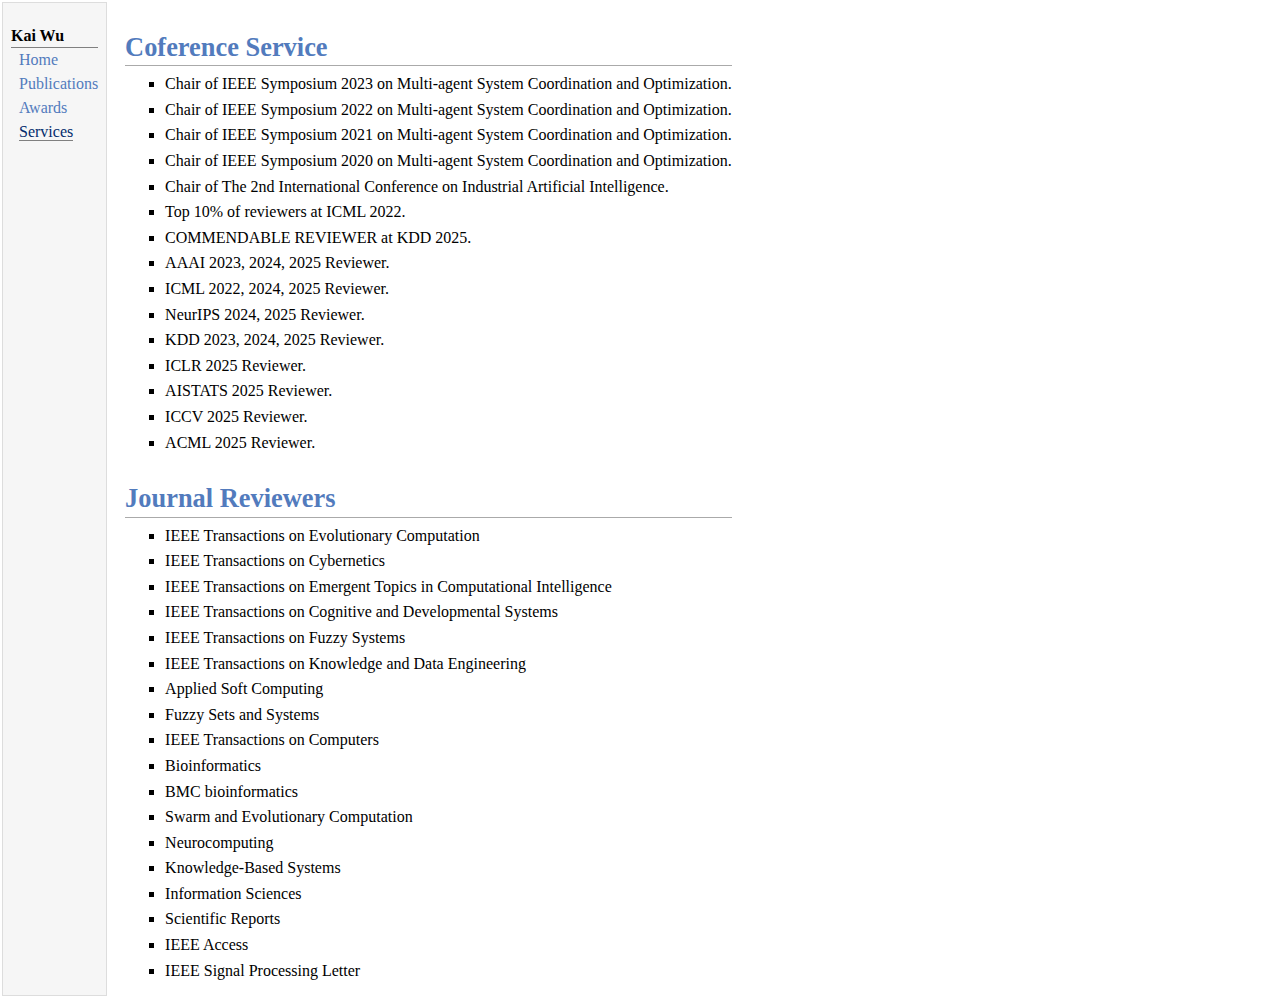
<file: service.html>
<!DOCTYPE html PUBLIC "-//W3C//DTD XHTML 1.1//EN"
  "http://www.w3.org/TR/xhtml11/DTD/xhtml11.dtd">
<html xmlns="http://www.w3.org/1999/xhtml" xml:lang="en">
<head>
<meta name="generator" content="jemdoc, see http://jemdoc.jaboc.net/" />
<meta http-equiv="Content-Type" content="text/html;charset=utf-8" />
<link rel="stylesheet" href="jemdoc.css" type="text/css" />
<title>Welcome to Kai Wu's Homepage</title>
</head>
<body>
<table summary="Table for page layout." id="tlayout">
<tr valign="top">
<td id="layout-menu">
<div class="menu-category">Kai Wu</div>
<div class="menu-item"><a href="index.html">Home</a></div>
<div class="menu-item"><a href="publication.html">Publications</a></div>
<div class="menu-item"><a href="grant_award.html">Awards</a></div>
<div class="menu-item"><a href="service.html" class="current">Services</a></div>
</td>
<td id="layout-content">
<p>
<tt> </tt>
</p>
<h1>Coference Service</h1>
<ul>
<li><p>Chair of IEEE Symposium 2023 on Multi-agent System Coordination and Optimization.</p>
</li>
<li><p>Chair of IEEE Symposium 2022 on Multi-agent System Coordination and Optimization.</p>
</li>
<li><p>Chair of IEEE Symposium 2021 on Multi-agent System Coordination and Optimization.</p>
</li>
<li><p>Chair of IEEE Symposium 2020 on Multi-agent System Coordination and Optimization.</p>
</li>
<li><p>Chair of The 2nd International Conference on Industrial Artificial Intelligence.</p>
</li>
<li><p>Top 10% of reviewers at ICML 2022.</p>
</li>
<li><p>COMMENDABLE REVIEWER at KDD 2025.</p>
</li>
<li><p>AAAI 2023, 2024, 2025 Reviewer.</p>
</li>
<li><p>ICML 2022, 2024, 2025 Reviewer.</p>
</li>
<li><p>NeurIPS 2024, 2025 Reviewer.</p>
</li>
<li><p>KDD 2023, 2024, 2025 Reviewer.</p>
</li>
<li><p>ICLR 2025 Reviewer.</p>
</li>
<li><p>AISTATS 2025 Reviewer.</p>
</li>
<li><p>ICCV 2025 Reviewer.</p>
</li>
<li><p>ACML 2025 Reviewer.</p>
</li>
</ul>
<h1>Journal Reviewers</h1>
<ul>
<li><p>IEEE Transactions on Evolutionary Computation</p>
</li>
<li><p>IEEE Transactions on Cybernetics</p>
</li>
<li><p>IEEE Transactions on Emergent Topics in Computational Intelligence</p>
</li>
<li><p>IEEE Transactions on Cognitive and Developmental Systems</p>
</li>
<li><p>IEEE Transactions on Fuzzy Systems</p>
</li>
<li><p>IEEE Transactions on Knowledge and Data Engineering</p>
</li>
<li><p>Applied Soft Computing</p>
</li>
<li><p>Fuzzy Sets and Systems</p>
</li>
<li><p>IEEE Transactions on Computers</p>
</li>
<li><p>Bioinformatics</p>
</li>
<li><p>BMC bioinformatics</p>
</li>
<li><p>Swarm and Evolutionary Computation</p>
</li>
<li><p>Neurocomputing</p>
</li>
<li><p>Knowledge-Based Systems</p>
</li>
<li><p>Information Sciences</p>
</li>
<li><p>Scientific Reports</p>
</li>
<li><p>IEEE Access</p>
</li>
<li><p>IEEE Signal Processing Letter</p>
</li>
</ul>
</td>
</tr>
</table>
<script>
var _hmt = _hmt || [];
(function() {
  var hm = document.createElement("script");
  hm.src = "https://hm.baidu.com/hm.js?d56a1698848ed345e37455eb85b19de8";
  var s = document.getElementsByTagName("script")[0]; 
  s.parentNode.insertBefore(hm, s);
})();
</script>
</body>
</html>
</file>
<file: jemdoc.css>
/* Default css file for jemdoc. */

table#tlayout {
	border: none;
	border-collapse: separate;
	background: white;
}

body {
	background: white;
	font-family: Georgia, serif;
	padding-bottom: 8px;
	margin: 0;
}

#layout-menu {
	background: #f6f6f6;
	border: 1px solid #dddddd;
	padding-top: 0.5em;
	padding-left: 8px;
	padding-right: 8px;
	font-size: 1.0em;
	width: auto;
	white-space: nowrap;
	text-align: left;
	vertical-align: top;
}

#layout-menu td {
	background: #f4f4f4;
	vertical-align: top;
}

#layout-content {
	padding-top: 0.0em;
	padding-left: 1.0em;
	padding-right: 1.0em;
	border: none;
	background: white;
	text-align: left;
	vertical-align: top;
}

#layout-menu a {
	line-height: 1.5em;
	margin-left: 0.5em;
}

tt {
	background: #ffffdd;
}

pre, tt {
	font-size: 90%;
	font-family: monaco, monospace;
}

a, a > tt {
	color: #224b8d;
	text-decoration: none;
}

a:hover {
	border-bottom: 1px gray dotted;
}

#layout-menu a.current:link, #layout-menu a.current:visited {
	color: #022b6d;
	border-bottom: 1px gray solid;
}
#layout-menu a:link, #layout-menu a:visited, #layout-menu a:hover {
	color: #527bbd;
	text-decoration: none;
}
#layout-menu a:hover {
	text-decoration: none;
}

div.menu-category {
	border-bottom: 1px solid gray;
	margin-top: 0.8em;
	padding-top: 0.2em;
	padding-bottom: 0.1em;
	font-weight: bold;
}

div.menu-item {
	padding-left: 16px;
	text-indent: -16px;
}

div#toptitle {
	padding-bottom: 0.2em;
	margin-bottom: 1.5em;
	border-bottom: 3px double gray;
}

/* Reduce space if we begin the page with a title. */
div#toptitle + h2, div#toptitle + h3 {
	margin-top: -0.7em;
}

div#subtitle {
	margin-top: 0.0em;
	margin-bottom: 0.0em;
	padding-top: 0em;
	padding-bottom: 0.1em;
}

em {
	font-style: italic;
}

strong {
	font-weight: bold;
}


h1, h2, h3 {
	color: #527bbd;
	margin-top: 0.7em;
	margin-bottom: 0.3em;
	padding-bottom: 0.2em;
	line-height: 1.0;
	padding-top: 0.5em;
	border-bottom: 1px solid #aaaaaa;
}

h1 {
	font-size: 165%;
}

h2 {
	padding-top: 0.8em;
	font-size: 125%;
}

h2 + h3 {
	padding-top: 0.2em;
}

h3 {
	font-size: 110%;
	border-bottom: none;
}

p {
	margin-top: 0.0em;
	margin-bottom: 0.8em;
	padding: 0;
	line-height: 1.3;
}

pre {
	padding: 0;
	margin: 0;
}

div#footer {
	font-size: small;
	border-top: 1px solid #c0c0c0;
	padding-top: 0.1em;
	margin-top: 4.0em;
	color: #c0c0c0;
}

div#footer a {
	color: #80a0b0;
}

div#footer-text {
	float: left;
	padding-bottom: 8px;
}

ul, ol, dl {
	margin-top: 0.2em;
	padding-top: 0;
	margin-bottom: 0.8em;
}

dt {
	margin-top: 0.5em;
	margin-bottom: 0;
}

dl {
	margin-left: 20px;
}

dd {
	color: #222222;
}

dd > *:first-child {
	margin-top: 0;
}

ul {
	list-style-position: outside;
	list-style-type: square;
}

p + ul, p + ol {
	margin-top: -0.5em;
}

li ul, li ol {
	margin-top: -0.3em;
}

ol {
	list-style-position: outside;
	list-style-type: decimal;
}

li p, dd p {
	margin-bottom: 0.3em;
}


ol ol {
	list-style-type: lower-alpha;
}

ol ol ol {
	list-style-type: lower-roman;
}

p + div.codeblock {
	margin-top: -0.6em;
}

div.codeblock, div.infoblock {
	margin-right: 0%;
	margin-top: 1.2em;
	margin-bottom: 1.3em;
}

div.blocktitle {
	font-weight: bold;
	color: #cd7b62;
	margin-top: 1.2em;
	margin-bottom: 0.1em;
}

div.blockcontent {
	border: 1px solid silver;
	padding: 0.3em 0.5em;
}

div.infoblock > div.blockcontent {
	background: #ffffee;
}

div.blockcontent p + ul, div.blockcontent p + ol {
	margin-top: 0.4em;
}

div.infoblock p {
	margin-bottom: 0em;
}

div.infoblock li p, div.infoblock dd p {
	margin-bottom: 0.5em;
}

div.infoblock p + p {
	margin-top: 0.8em;
}

div.codeblock > div.blockcontent {
	background: #f6f6f6;
}

span.pycommand {
	color: #000070;
}

span.statement {
	color: #008800;
}
span.builtin {
	color: #000088;
}
span.special {
	color: #990000;
}
span.operator {
	color: #880000;
}
span.error {
	color: #aa0000;
}
span.comment, span.comment > *, span.string, span.string > * {
	color: #606060;
}

@media print {
	#layout-menu {
		display: none;
	}

}

#fwtitle {
	margin: 2px;
}

#fwtitle #toptitle {
	padding-left: 0.5em;
	margin-bottom: 0.5em;
}

#layout-content h1:first-child, #layout-content h2:first-child, #layout-content h3:first-child {
	margin-top: -0.7em;
}

div#toptitle h1, #layout-content div#toptitle h1 {
	margin-bottom: 0.0em;
	padding-bottom: 0.1em;
	padding-top: 0;
	margin-top: 0.5em;
	border-bottom: none;
}

img.eq {
	padding: 0;
	padding-left: 0.1em;
	padding-right: 0.1em;
	margin: 0;
}

img.eqwl {
	padding-left: 2em;
	padding-top: 0.6em;
	padding-bottom: 0.2em;
	margin: 0;
}

table {
	border: 2px solid black;
	border-collapse: collapse;
}

td {
	padding: 2px;
	padding-left: 0.5em;
	padding-right: 0.5em;
	text-align: center;
	border: 1px solid gray;
}

table + table {
	margin-top: 1em;
}

tr.heading {
	font-weight: bold;
	border-bottom: 2px solid black;
}

img {
	border: none;
}

table.imgtable, table.imgtable td {
	border: none;
	text-align: left;
}
</file>
